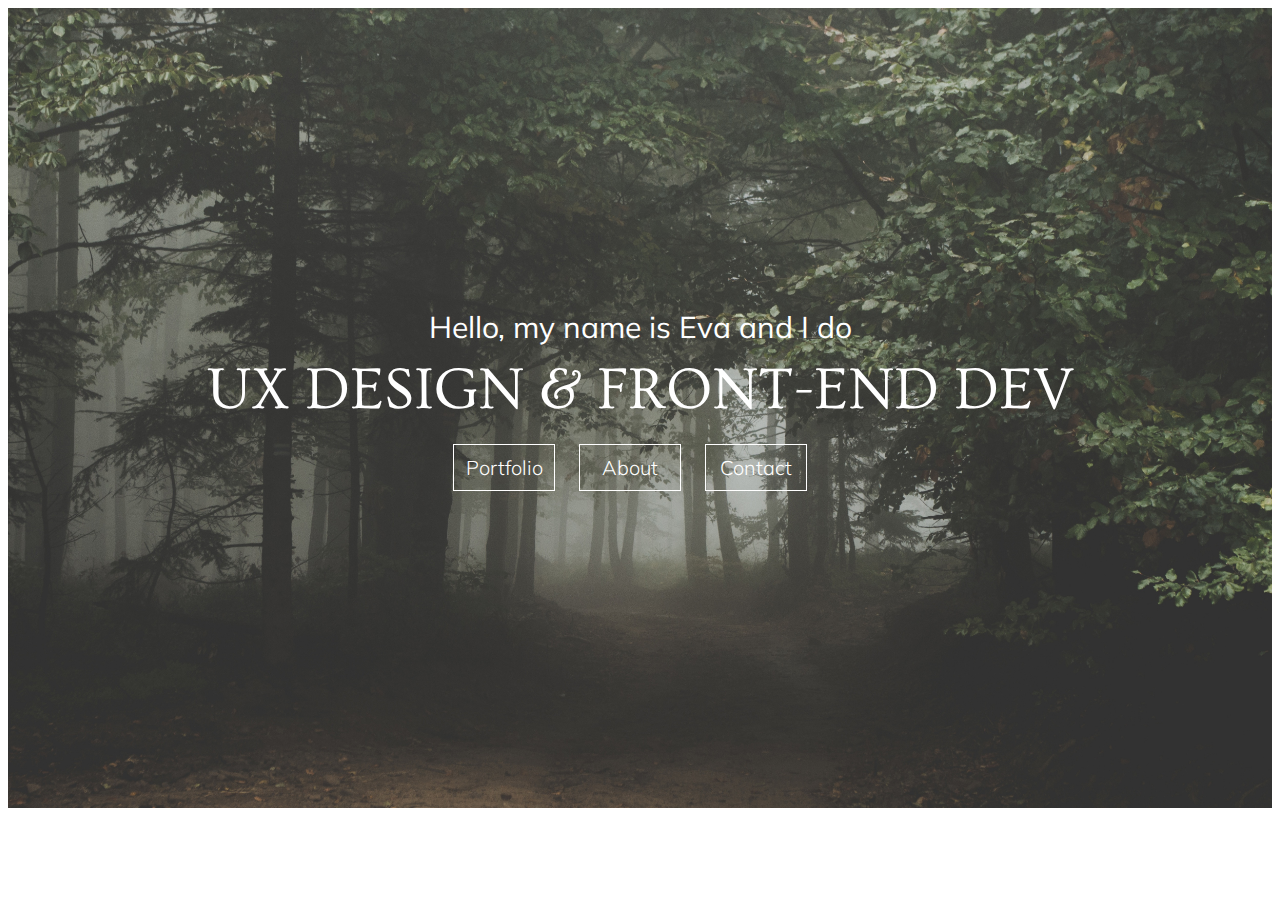
<file: about_me/index.html>
<!DOCTYPE html>
<html lang="en">
	<head>
		<meta http-equiv="Content-Type" content="text/html; charset=UTF-8">
		<meta name="viewport" content="width=device-width, initial-scale=1.0">
		<meta charset="UTF-8">
		<title>Eva PenzeyMoog</title>
		<link rel="stylesheet" href="CSS/style.css">
		<!-- <link rel="stylesheet" media="(max-width: 640px)" href="max-640px.css"> -->
		<link rel="shortcut icon" href="images/black-letter-e.ico">
		<link href='https://fonts.googleapis.com/css?family=Ovo|Muli:400,300' rel='stylesheet' type='text/css'>
	</head>

<body>

<div class="wrapper">		
	<div class="content">
				<h3>Hello, my name is Eva and I do</h3> 
				<h1>UX DESIGN & FRONT-END DEV</h1>
		<div class="buttons">
			<a href="/ux">
				<div>
					<p>Portfolio</p>
				</div>
			</a>
			<a href="/about">
				<div>
					<p>About</p>
				</div>
			</a>
			<a href="/contact">
				<div>
					<p>Contact</p>
				</div>
			</a>			
		</div>
	</div>
</div>


</body>
</html>
</file>
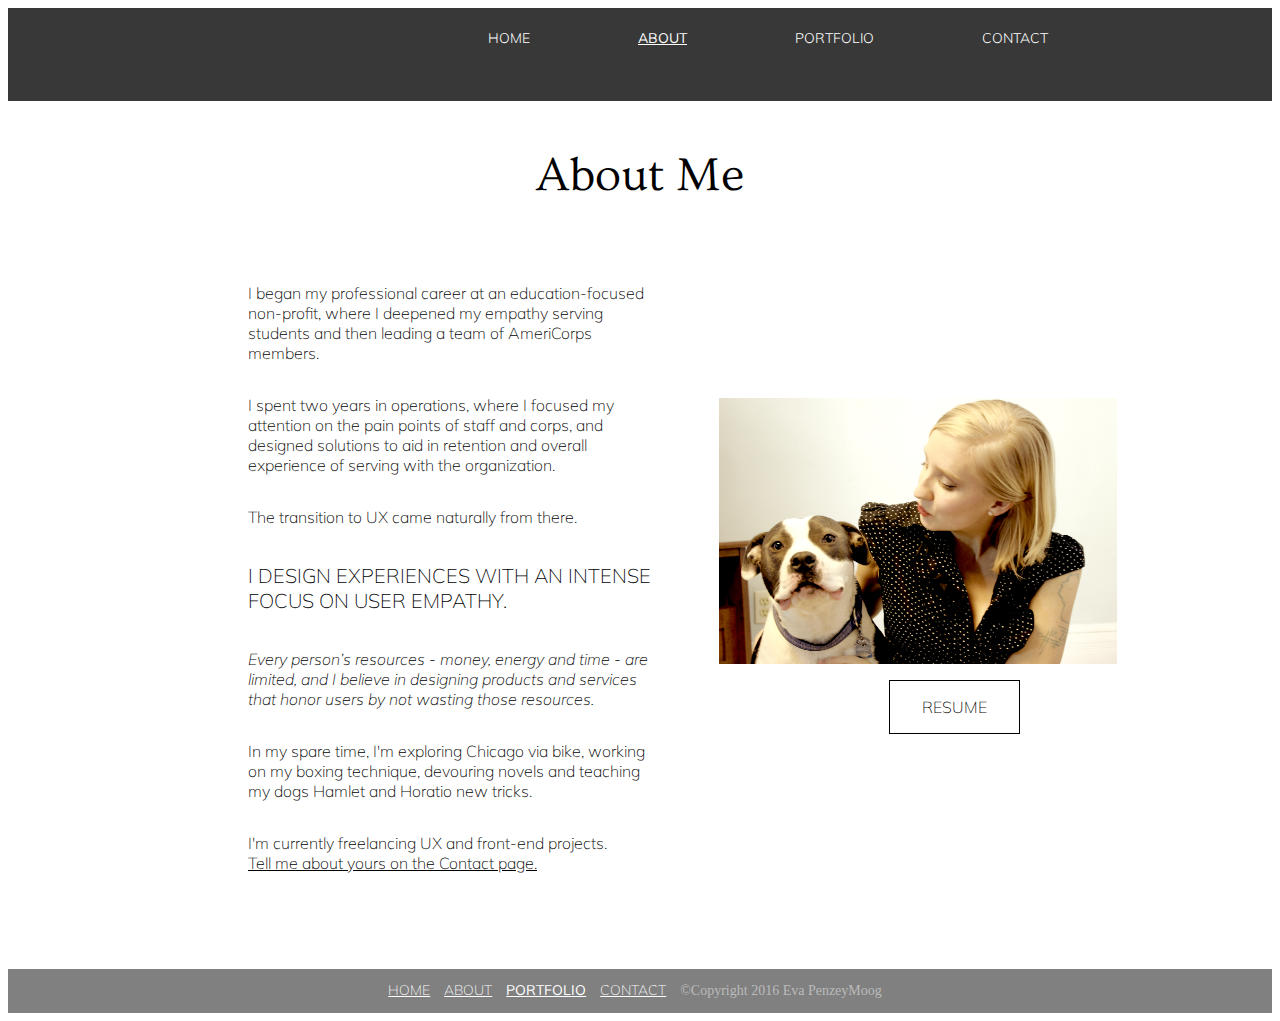
<file: about_me/about/index.html>
<!DOCTYPE html>
<html lang="en">
	<head>
		<meta http-equiv="Content-Type" content="text/html; charset=UTF-8">
		<meta name="viewport" content="width=device-width, initial-scale=1.0">
		<meta charset="UTF-8">
		<title>About</title>
		<link rel="stylesheet" href="../CSS/style.css">
		<link rel="shortcut icon" href="../images/black-letter-e.ico">
		<link href='https://fonts.googleapis.com/css?family=Ovo|Muli:400,300' rel='stylesheet' type='text/css'>
	</head>

<body id="news">

<div class="wrapper">	
<div class="frontend">
	
	<header>
			<ul>  
				<li><a href="../">HOME</a></li>
				<li><a href="/about" id="nav-about">ABOUT</a></li>
				<li><a href="../ux">PORTFOLIO</a></li>
				<!-- <li><a href="/frontend">FRONT-END</a></li> -->
				<li><a href="/contact">CONTACT</a></li>
			</ul>
	</header>

		<div class="page_title">
			<p>About Me</p>
		</div>

</div>


<div class="about">
<div class="words">
	<p>I began my professional career at an education-focused non-profit, where I deepened my empathy serving  students and then leading a team of AmeriCorps members.</p> 
	<p>I spent two years in operations, where I focused my attention on the pain points of staff and corps, and designed solutions to aid in retention and overall experience of serving with the organization.</p>
	<p>The transition to UX came naturally from there.</p>
	<div class="quote"><p>I DESIGN EXPERIENCES WITH AN INTENSE FOCUS ON USER EMPATHY.</p></div>
	<p><i>Every person’s resources - money, energy and time - are limited, and I believe in designing products and services that honor users by not wasting those resources.</i></p>
	<p>In my spare time, I'm exploring Chicago via bike, working on my boxing technique, devouring novels and teaching my dogs Hamlet and Horatio new tricks.</p>
	<p>I'm currently freelancing UX and front-end projects. <a href="/contact">Tell me about yours on the Contact page.</a></p>
</div>

<div class="selfie">
	<img src="../images/meandhamlet.png">
</div>

	<div class="resume">
		<p><a href="/resume"target="blank_">RESUME</a></p>
	</div>

</div>

<footer>
	<li><a href="../">HOME</a></li>
	<li><a href="/about">ABOUT</a></li>
	<li><a href="../ux" id="nav-ux"> PORTFOLIO</a></li>
	<li><a href="/contact">CONTACT</a></li>
	<li><p>&copy;Copyright 2016 Eva PenzeyMoog</p></li>
</footer>
</div>
</body>
</html>
</file>
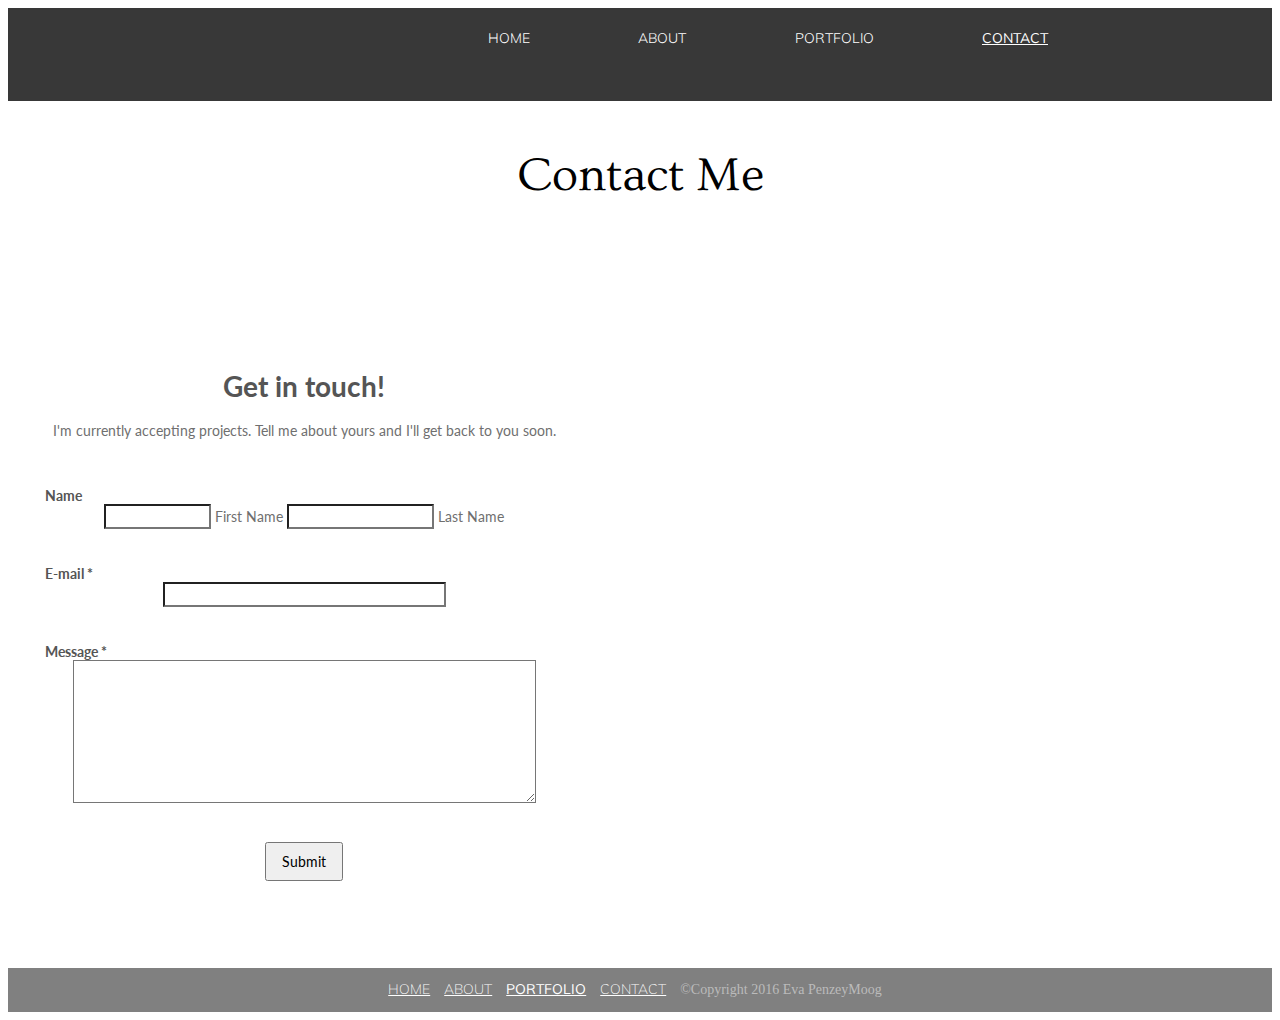
<file: about_me/contact/index.html>
<!DOCTYPE html>
<html lang="en">
  <head>
    <meta charset="UTF-8">
    <title>Contact Me</title>
    <meta name="viewport" content="width=device-width, initial-scale=1.0">
    
    <link rel="stylesheet" href="../CSS/style.css">
    <link rel="shortcut icon" href="../images/black-letter-e.ico">
    <link href='https://fonts.googleapis.com/css?family=Ovo|Muli:400,300' rel='stylesheet' type='text/css'>
  </head>

<body id="news">

<div class="wrapper"> 
<div class="frontend">
  
  <header>
      <ul>  
        <li><a href="../">HOME</a></li>
        <li><a href="/about">ABOUT</a></li>
        <li><a href="../ux">PORTFOLIO</a></li>
        <!-- <li><a href="/frontend">FRONT-END</a></li> -->
        <li><a href="/contact" id="nav-contact">CONTACT</a></li>
      </ul>
  </header>


    <div class="page_title">
      <p>Contact Me</p>
    </div>

</div>
</div>
<div class="center">

<script src="https://cdn.jotfor.ms/static/prototype.forms.js" type="text/javascript"></script>
<script src="https://cdn.jotfor.ms/static/jotform.forms.js?3.3.11932" type="text/javascript"></script>
<script type="text/javascript">
   JotForm.init(function(){
      setTimeout(function() {
          $('input_16').hint('');
       }, 20);
	JotForm.clearFieldOnHide="disable";
	JotForm.onSubmissionError="jumpToSubmit";
   });
</script>
<link href="https://cdn.jotfor.ms/static/formCss.css?3.3.11932" rel="stylesheet" type="text/css" />
<link type="text/css" rel="stylesheet" href="https://cdn.jotfor.ms/css/styles/nova.css?3.3.11932" />
<link type="text/css" media="print" rel="stylesheet" href="https://cdn.jotfor.ms/css/printForm.css?3.3.11932" />
<style type="text/css">
    .form-label-left{
        width:150px !important;
    }
    .form-line{
        padding-top:12px;
        padding-bottom:12px;
    }
    .form-label-right{
        width:150px !important;
    }
    .form-all{
        width:590px;
        color:#555 !important;
        font-family:'Lato';
        font-size:14px;
    }
    .form-radio-item label, .form-checkbox-item label, .form-grading-label, .form-header{
        color: Black;
    }

</style>

<style type="text/css" id="form-designer-style">
    /* Injected CSS Code */
@import "https://fonts.googleapis.com/css?family=Lato:light,lightitalic,normal,italic,bold,bolditalic";
.form-all {
  font-family: "Lato", sans-serif;
}
.form-all {
  width: 590px;
  width: 100%;
  max-width: 590px;
}
.form-label-left,
.form-label-right {
  width: 150px;
}
.form-label {
  white-space: normal;
}
.form-label.form-label-auto {
  display: block;
  float: none;
  text-align: left;
}
.form-label-left {
  display: inline-block;
  white-space: normal;
  float: left;
  text-align: left;
}
.form-label-right {
  display: inline-block;
  white-space: normal;
  float: left;
  text-align: right;
}
.form-label-top {
  white-space: normal;
  display: block;
  float: none;
  text-align: left;
}
.form-all {
  font-size: 14px;
}
.form-label {
  font-weight: bold;
}
.form-checkbox-item label,
.form-radio-item label {
  font-weight: normal;
}
.supernova {
  background-color: #ffffff;
  background-color: #f5f5f5;
}
.supernova body {
  background-color: transparent;
}
/*
@width30: (unit(@formWidth, px) + 60px);
@width60: (unit(@formWidth, px)+ 120px);
@width90: (unit(@formWidth, px)+ 180px);
*/
/* | */
@media screen and (min-width: 480px) {
  .supernova .form-all {
    border: 1px solid #dcdcdc;
    -webkit-box-shadow: 0 3px 9px rgba(0, 0, 0, 0.1);
    -moz-box-shadow: 0 3px 9px rgba(0, 0, 0, 0.1);
    box-shadow: 0 3px 9px rgba(0, 0, 0, 0.1);
  }
}
/* | */
/* | */
@media screen and (max-width: 480px) {
  .jotform-form {
    padding: 10px 0;
  }
}
/* | */
/* | */
@media screen and (min-width: 480px) and (max-width: 768px) {
  .jotform-form {
    padding: 30px 0;
  }
}
/* | */
/* | */
@media screen and (min-width: 480px) and (max-width: 589px) {
  .jotform-form {
    padding: 30px 0;
  }
}
/* | */
/* | */
@media screen and (min-width: 768px) {
  .jotform-form {
    padding: 60px 0;
  }
}
/* | */
/* | */
@media screen and (max-width: 589px) {
  .jotform-form {
    padding: 0;
  }
}
/* | */
.supernova .form-all,
.form-all {
  background-color: #ffffff;
  border: 1px solid transparent;
}
.form-header-group {
  border-color: #e6e6e6;
}
.form-matrix-table tr {
  border-color: #e6e6e6;
}
.form-matrix-table tr:nth-child(2n) {
  background-color: #f2f2f2;
}
.form-all {
  color: #555555;
}
.form-header-group .form-header {
  color: #555555;
}
.form-header-group .form-subHeader {
  color: #6f6f6f;
}
.form-sub-label {
  color: #6f6f6f;
}
.form-label-top,
.form-label-left,
.form-label-right,
.form-html {
  color: #555555;
}
.form-checkbox-item label,
.form-radio-item label {
  color: #6f6f6f;
}
.form-line.form-line-active {
  -webkit-transition-property: all;
  -moz-transition-property: all;
  -ms-transition-property: all;
  -o-transition-property: all;
  transition-property: all;
  -webkit-transition-duration: 0.3s;
  -moz-transition-duration: 0.3s;
  -ms-transition-duration: 0.3s;
  -o-transition-duration: 0.3s;
  transition-duration: 0.3s;
  -webkit-transition-timing-function: ease;
  -moz-transition-timing-function: ease;
  -ms-transition-timing-function: ease;
  -o-transition-timing-function: ease;
  transition-timing-function: ease;
  background-color: #ffffe0;
}
/* ömer */
.form-radio-item,
.form-checkbox-item {
  padding-bottom: 0px !important;
}
.form-radio-item:last-child,
.form-checkbox-item:last-child {
  padding-bottom: 0;
}
/* ömer */
.form-single-column .form-checkbox-item,
.form-single-column .form-radio-item {
  width: 100%;
}
.supernova {
  height: 100%;
  background-repeat: no-repeat;
  background-attachment: scroll;
  background-position: center top;
  background-repeat: repeat;
}
.supernova {
  background-image: none;
}
#stage {
  background-image: none;
}
/* | */
.form-all {
  background-repeat: no-repeat;
  background-attachment: scroll;
  background-position: center top;
  background-repeat: repeat;
}
.form-header-group {
  background-repeat: no-repeat;
  background-attachment: scroll;
  background-position: center top;
}
.form-line {
  margin-top: 12px;
  margin-bottom: 12px;
}
.form-line {
  padding: 12px 36px;
}
.form-all {
  -webkit-border-radius: 6px;
  -moz-border-radius: 6px;
  border-radius: 6px;
}
.form-section:first-child {
  -webkit-border-radius: 6px 6px 0 0;
  -moz-border-radius: 6px 6px 0 0;
  border-radius: 6px 6px 0 0;
}
.form-section:last-child {
  -webkit-border-radius: 0 0 6px 6px;
  -moz-border-radius: 0 0 6px 6px;
  border-radius: 0 0 6px 6px;
}
.form-all .qq-upload-button,
.form-all .form-submit-button,
.form-all .form-submit-reset,
.form-all .form-submit-print {
  font-size: 1em;
  padding: 9px 15px;
  font-family: "Lato", sans-serif;
  font-size: 14px;
  font-weight: normal;
}
.form-all .form-pagebreak-back,
.form-all .form-pagebreak-next {
  font-size: 1em;
  padding: 9px 15px;
  font-family: "Lato", sans-serif;
  font-size: 14px;
  font-weight: normal;
}
/*
& when ( @buttonFontType = google ) {
	@import (css) "@{buttonFontLink}";
}
*/
h2.form-header {
  line-height: 1.618em;
  font-size: 1.714em;
}
h2 ~ .form-subHeader {
  line-height: 1.5em;
  font-size: 1.071em;
}
.form-header-group {
  text-align: left;
}
/*.form-dropdown,
.form-radio-item,
.form-checkbox-item,
.form-radio-other-input,
.form-checkbox-other-input,*/
.form-captcha input,
.form-spinner input,
.form-error-message {
  padding: 4px 3px 2px 3px;
}
.form-header-group {
  font-family: "Lato", sans-serif;
}
.form-section {
  padding: 0px 0px 0px 0px;
}
.form-header-group {
  margin: 12px 36px 12px 36px;
}
.form-header-group {
  padding: 24px 0px 24px 0px;
}
.form-textbox,
.form-textarea {
  padding: 4px 3px 2px 3px;
}
.form-textbox,
.form-textarea,
.form-radio-other-input,
.form-checkbox-other-input,
.form-captcha input,
.form-spinner input {
  background-color: #ffffff;
}
[data-type="control_dropdown"] .form-input,
[data-type="control_dropdown"] .form-input-wide {
  width: 150px;
}
.form-label {
  font-family: "Lato", sans-serif;
}
li[data-type="control_image"] div {
  text-align: left;
}
li[data-type="control_image"] img {
  border: none;
  border-width: 0px !important;
  border-style: solid !important;
  border-color: false !important;
}
.form-line-column {
  width: auto;
}
.form-line-error {
  overflow: hidden;
  -webkit-transition-property: none;
  -moz-transition-property: none;
  -ms-transition-property: none;
  -o-transition-property: none;
  transition-property: none;
  -webkit-transition-duration: 0.3s;
  -moz-transition-duration: 0.3s;
  -ms-transition-duration: 0.3s;
  -o-transition-duration: 0.3s;
  transition-duration: 0.3s;
  -webkit-transition-timing-function: ease;
  -moz-transition-timing-function: ease;
  -ms-transition-timing-function: ease;
  -o-transition-timing-function: ease;
  transition-timing-function: ease;
  background-color: #fff4f4;
}
.form-line-error .form-error-message {
  background-color: #ff3200;
  clear: both;
  float: none;
}
.form-line-error .form-error-message .form-error-arrow {
  border-bottom-color: #ff3200;
}
.form-line-error input:not(#coupon-input),
.form-line-error textarea,
.form-line-error .form-validation-error {
  border: 1px solid #ff3200;
  -webkit-box-shadow: 0 0 3px #ff3200;
  -moz-box-shadow: 0 0 3px #ff3200;
  box-shadow: 0 0 3px #ff3200;
}
.ie-8 .form-all {
  margin-top: auto;
  margin-top: initial;
}
.ie-8 .form-all:before {
  display: none;
}
/* | */
@media screen and (max-width: 480px), screen and (max-device-width: 768px) and (orientation: portrait), screen and (max-device-width: 415px) and (orientation: landscape) {
  .jotform-form {
    padding: 0;
  }
  .form-all {
    border: 0;
    width: 100% !important;
    max-width: initial;
  }
  .form-sub-label-container {
    width: 100%;
    margin: 0;
  }
  .form-input {
    width: 100%;
  }
  .form-label {
    width: 100%!important;
  }
  .form-line {
    padding: 2% 5%;
    -moz-box-sizing: border-box;
    -webkit-box-sizing: border-box;
    box-sizing: border-box;
  }
  input[type=text],
  input[type=email],
  input[type=tel],
  textarea {
    width: 100%;
    -moz-box-sizing: border-box;
    -webkit-box-sizing: border-box;
    box-sizing: border-box;
    max-width: initial !important;
  }
  .form-input,
  .form-input-wide,
  .form-textarea,
  .form-textbox,
  .form-dropdown {
    max-width: initial !important;
  }
  div.form-header-group {
    padding: 24px 0px !important;
    margin: 0 12px 2% !important;
    margin-left: 5% !important;
    margin-right: 5% !important;
    -moz-box-sizing: border-box;
    -webkit-box-sizing: border-box;
    box-sizing: border-box;
  }
  [data-type="control_button"] {
    margin-bottom: 0 !important;
  }
  .form-buttons-wrapper {
    margin: 0!important;
  }
  .form-buttons-wrapper button {
    width: 100%;
  }
  table {
    width: 100%!important;
    max-width: initial !important;
  }
  table td + td {
    padding-left: 3%;
  }
  .form-checkbox-item input,
  .form-radio-item input {
    width: auto;
  }
  .form-collapse-table {
    margin: 0 5%;
  }
}
/* | */

/*__INSPECT_SEPERATOR__*/

    /* Injected CSS Code */
</style>

<form class="jotform-form" action="https://submit.jotform.us/submit/60706376473157/" method="post" name="form_60706376473157" id="60706376473157" accept-charset="utf-8">
  <input type="hidden" name="formID" value="60706376473157" />
  <div class="form-all">
    <ul class="form-section page-section">
      <li id="cid_18" class="form-input-wide" data-type="control_head">
        <div class="form-header-group">
          <div class="header-text httal htvam">
            <h1 id="header_18" class="form-header">
              Get in touch!
            </h1>
            <div id="subHeader_18" class="form-subHeader">
              I'm currently accepting projects. Tell me about yours and I'll get back to you soon.
            </div>
          </div>
        </div>
      </li>
      <li class="form-line" data-type="control_fullname" id="id_15">
        <label class="form-label form-label-top form-label-auto" id="label_15" for="input_15"> Name </label>
        <div id="cid_15" class="form-input-wide jf-required">
          <span class="form-sub-label-container" style="vertical-align: top">
            <input class="form-textbox" type="text" size="10" name="q15_name[first]" id="first_15" />
            <label class="form-sub-label" for="first_15" id="sublabel_first" style="min-height: 13px;"> First Name </label>
          </span>
          <span class="form-sub-label-container" style="vertical-align: top">
            <input class="form-textbox" type="text" size="15" name="q15_name[last]" id="last_15" />
            <label class="form-sub-label" for="last_15" id="sublabel_last" style="min-height: 13px;"> Last Name </label>
          </span>
        </div>
      </li>
      <li class="form-line jf-required" data-type="control_email" id="id_16">
        <label class="form-label form-label-top form-label-auto" id="label_16" for="input_16">
          E-mail
          <span class="form-required">
            *
          </span>
        </label>
        <div id="cid_16" class="form-input-wide jf-required">
          <input type="email" class=" form-textbox validate[required, Email]" id="input_16" name="q16_email" size="32" value="" />
        </div>
      </li>
      <li class="form-line jf-required" data-type="control_textarea" id="id_17">
        <label class="form-label form-label-top form-label-auto" id="label_17" for="input_17">
          Message
          <span class="form-required">
            *
          </span>
        </label>
        <div id="cid_17" class="form-input-wide jf-required">
          <textarea id="input_17" class="form-textarea validate[required]" name="q17_message" cols="55" rows="9"></textarea>
        </div>
      </li>
      <li class="form-line" data-type="control_button" id="id_14">
        <div id="cid_14" class="form-input-wide">
          <div style="text-align:center" class="form-buttons-wrapper">
            <button id="input_14" type="submit" class="form-submit-button">
              Submit
            </button>
          </div>
        </div>
      </li>
      <li style="display:none">
        Should be Empty:
        <input type="text" name="website" value="" />
      </li>
    </ul>
  </div>
  <input type="hidden" id="simple_spc" name="simple_spc" value="60706376473157" />
  <script type="text/javascript">
  document.getElementById("si" + "mple" + "_spc").value = "60706376473157-60706376473157";
  </script>
</form>
<script type="text/javascript">JotForm.ownerView=true;</script>

</div>

</body>
<footer>
  <li><a href="../">HOME</a></li>
  <li><a href="/about">ABOUT</a></li>
  <li><a href="../ux" id="nav-ux"> PORTFOLIO</a></li>
  <li><a href="/contact">CONTACT</a></li>
  <li><p>&copy;Copyright 2016 Eva PenzeyMoog</p></li>
</footer>
</html>
</file>
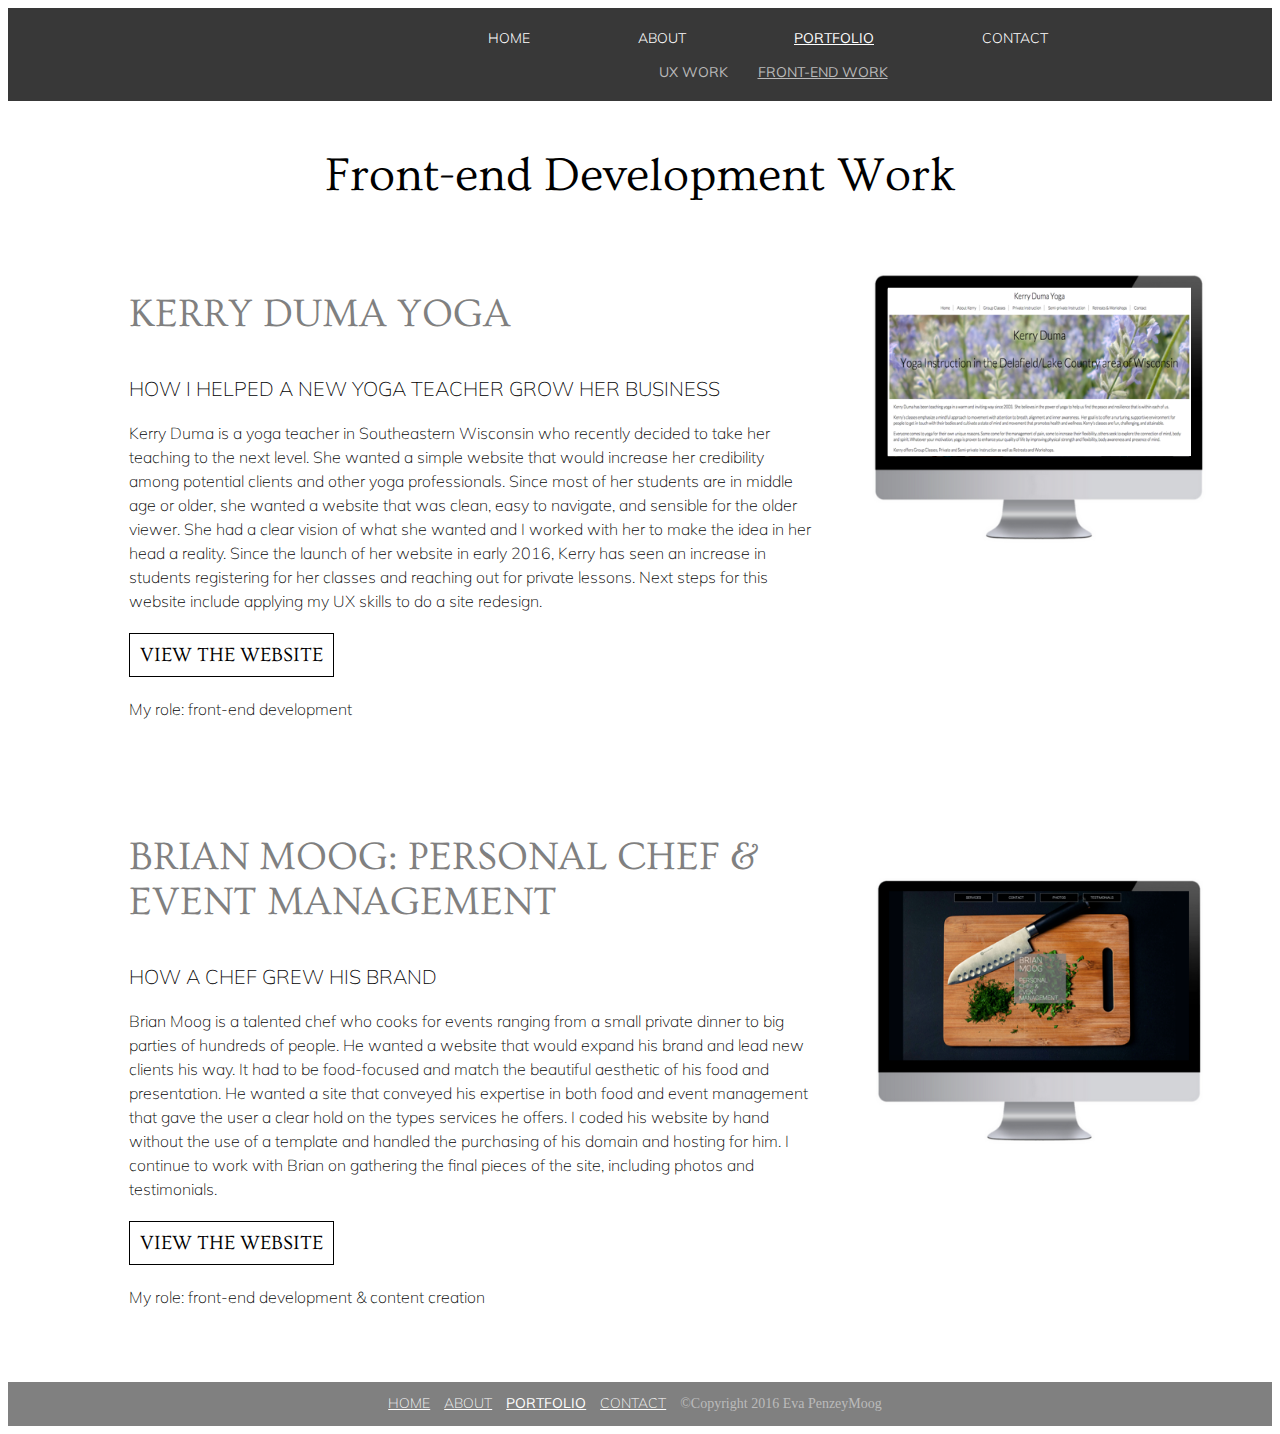
<file: about_me/frontend/index.html>
<!DOCTYPE html>
<html lang="en">
	<head>
		<meta http-equiv="Content-Type" content="text/html; charset=UTF-8">
		<meta name="viewport" content="width=device-width, initial-scale=1.0">
		<meta charset="UTF-8">
		<title>Front-end</title>
		<link rel="stylesheet" href="../CSS/style.css">
		<link rel="shortcut icon" href="../images/black-letter-e.ico">
		<link href='https://fonts.googleapis.com/css?family=Ovo|Muli:400,300' rel='stylesheet' type='text/css'>
	</head>

<body id="news">

<div class="wrapper">	
<div class="frontend">
	
	<header>
			<ul id="nav">  
				<li><a href="../">HOME</a></li>
				<li><a href="/about">ABOUT</a></li>
				<li><a href="../frontend" id="nav-frontend">PORTFOLIO</a></li>
				<!-- <li><a href="/frontend">FRONT-END</a></li> -->
				<li><a href="/contact">CONTACT</a></li>
			</ul>
	<div class="secondary_nav">
		<ul>
			<li><a href="../frontend" id="nav-frontend">FRONT-END WORK</a></li>
			<li><a href="../ux">UX WORK</a></li>
		</ul>
	</div>
	</header>

		<div class="page_title">
			<p>Front-end Development Work</p>
		</div>

	<div class="boxes">
		
		<div class="box">
			<div class="title">
				<p>KERRY DUMA YOGA</p>
			</div>
			<div class="subtitle">
				<p>HOW I HELPED A NEW YOGA TEACHER GROW HER BUSINESS</p>
			</div>
			<div class="information">
				<p>Kerry Duma is a yoga teacher in Southeastern Wisconsin who recently decided to take her teaching to the next level. She wanted a simple website that would increase her credibility among potential clients and other yoga professionals. Since most of her students are in middle age or older, she wanted a website that was clean, easy to navigate, and sensible for the older viewer. She had a clear vision of what she wanted and I worked with her to make the idea in her head a reality. Since the launch of her website in early 2016, Kerry has seen an increase in students registering for her classes and reaching out for private lessons. Next steps for this website include applying my UX skills to do a site redesign.</p>
			</div>
			<div class="case_study">
				<p><a href="http://www.kerrydumayoga.com" target="_blank" >VIEW THE WEBSITE</a></p>
			</div>
			<div class="role">
				<p>My role: front-end development</p>
			</div>

		</div>
			
	<div class="photo">
		<img src="../images/Kerry_Website.png" alt="photo">
	</div>

<div class="box">
			<div class="title">
				<p>BRIAN MOOG: PERSONAL CHEF & EVENT MANAGEMENT</p>
			</div>
			<div class="subtitle">
				<p>HOW A CHEF GREW HIS BRAND</p>
			</div>
			<div class="information">
				<p>Brian Moog is a talented chef who cooks for events ranging from a small private dinner to big parties of hundreds of people. He wanted a website that would expand his brand and lead new clients his way. It had to be food-focused and match the beautiful aesthetic of his food and presentation. He wanted a site that conveyed his expertise in both food and event management that gave the user a clear hold on the types services he offers. I coded his website by hand without the use of a template and handled the purchasing of his domain and hosting for him. I continue to work with Brian on gathering the final pieces of the site, including photos and testimonials.</p>
			</div>
			<div class="case_study">
				<p><a href="http://www.brianmoog.com" target="_blank" >VIEW THE WEBSITE</a></p>
			</div>
			<div class="role">
				<p>My role: front-end development & content creation</p>
			</div>

		</div>
			
	<div class="photo">
	<div class="brian">
		<img src="../images/Brian_Website.png" alt="photo">
	</div>
	</div>

	</div>

</div>
</div>

<footer>
	<li><a href="../">HOME</a></li>
	<li><a href="/about">ABOUT</a></li>
	<li><a href="../ux" id="nav-ux"> PORTFOLIO</a></li>
	<li><a href="/contact">CONTACT</a></li>
	<li><p>&copy;Copyright 2016 Eva PenzeyMoog</p></li>
</footer>
</body>
</html>
</file>
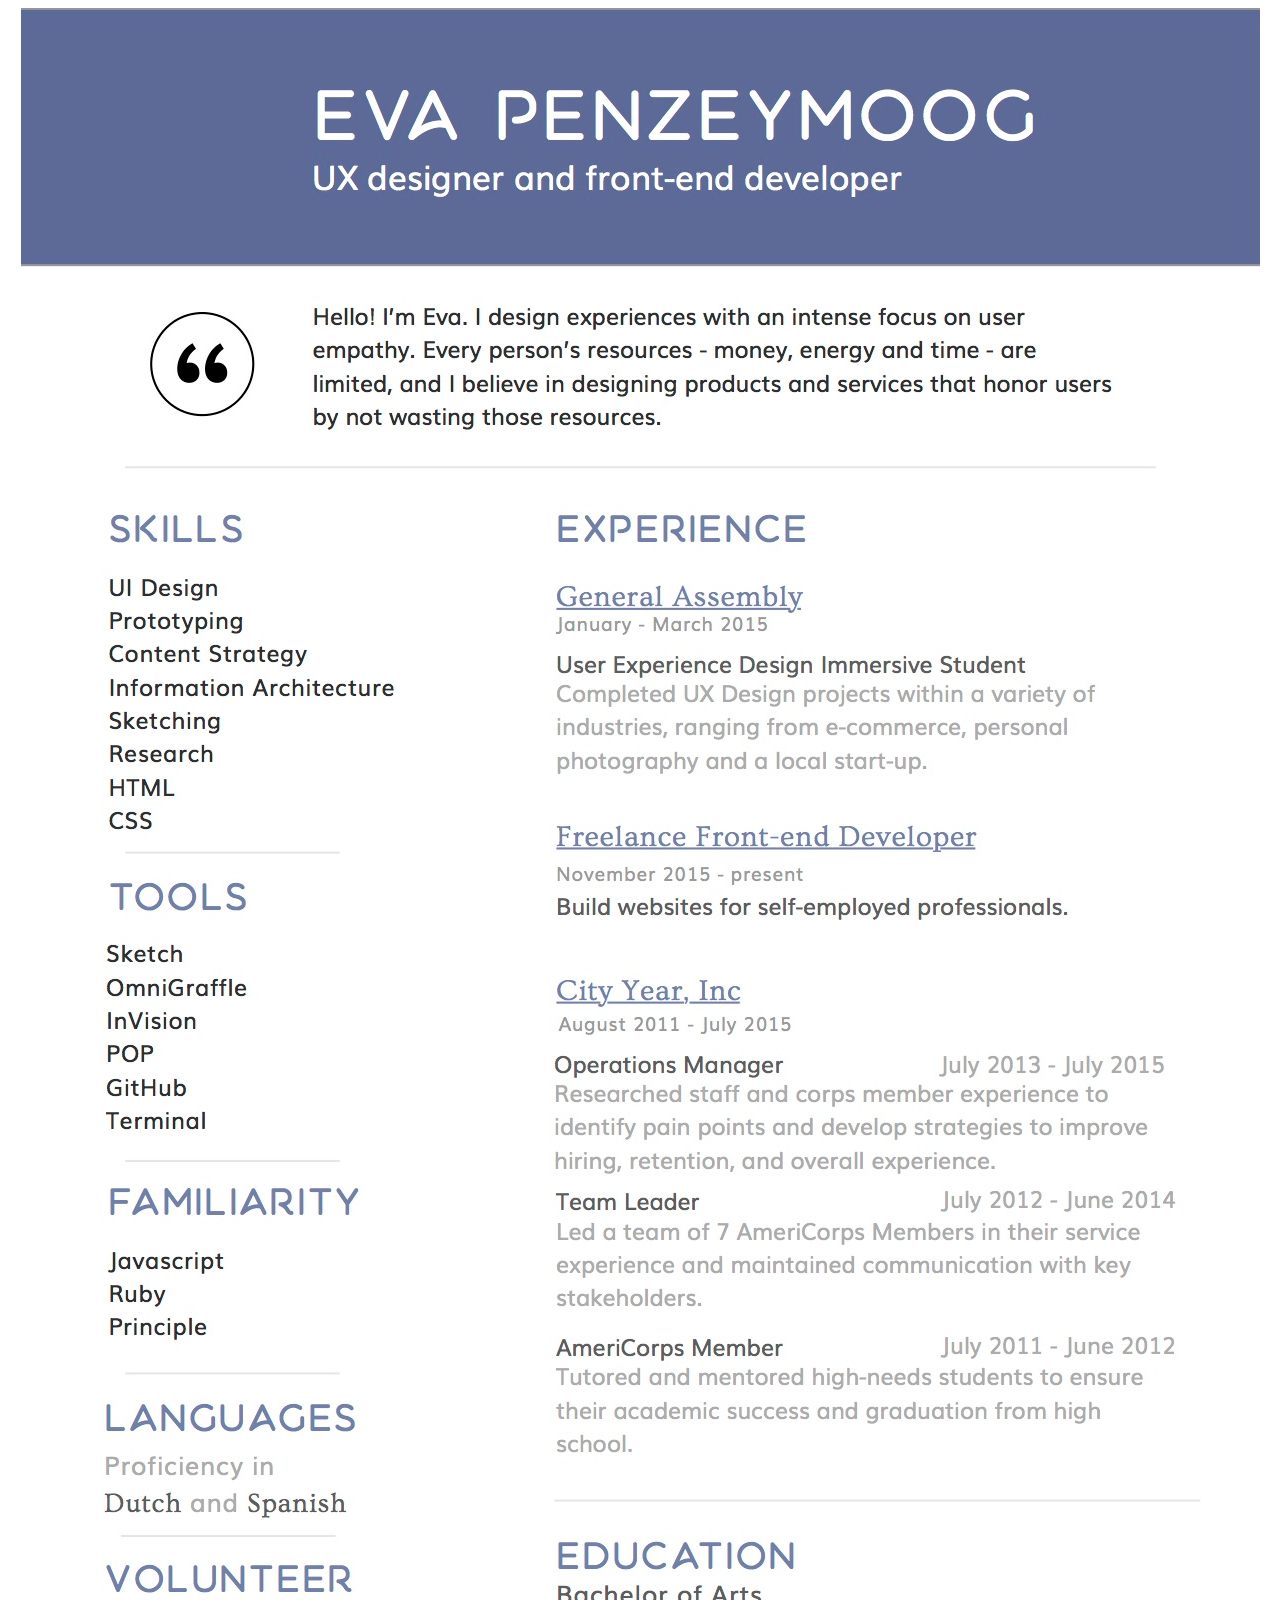
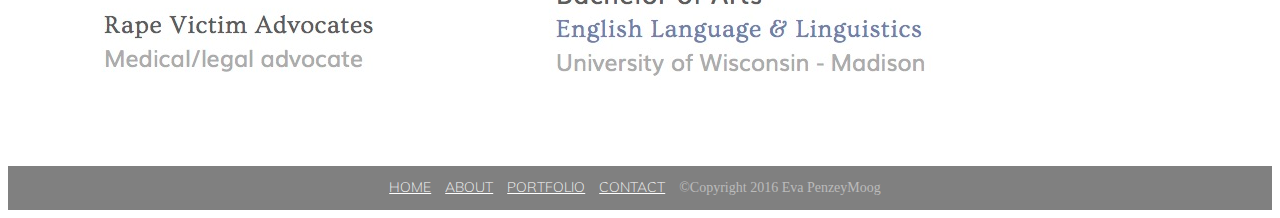
<file: about_me/resume/index.html>
<!DOCTYPE html>
<html lang="en">
	<head>
		<meta http-equiv="Content-Type" content="text/html; charset=UTF-8">
		<meta name="viewport" content="width=device-width, initial-scale=1.0">
		<meta charset="UTF-8">
		<title>Resume</title>
		<link rel="stylesheet" href="../CSS/style.css">
		<link rel="shortcut icon" href="../images/black-letter-e.ico">
		<link href='https://fonts.googleapis.com/css?family=Ovo|Muli:400,300' rel='stylesheet' type='text/css'>
	</head>

<img src="../images/Eva PenzeyMoog Resume for site.jpg"> 

<footer>
	<li><a href="../">HOME</a></li>
	<li><a href="/about">ABOUT</a></li>
	<li><a href="../ux" id="nav-ux"> PORTFOLIO</a></li>
	<li><a href="/contact">CONTACT</a></li>
	<li><p>&copy;Copyright 2016 Eva PenzeyMoog</p></li>
</footer>

</html>
</file>
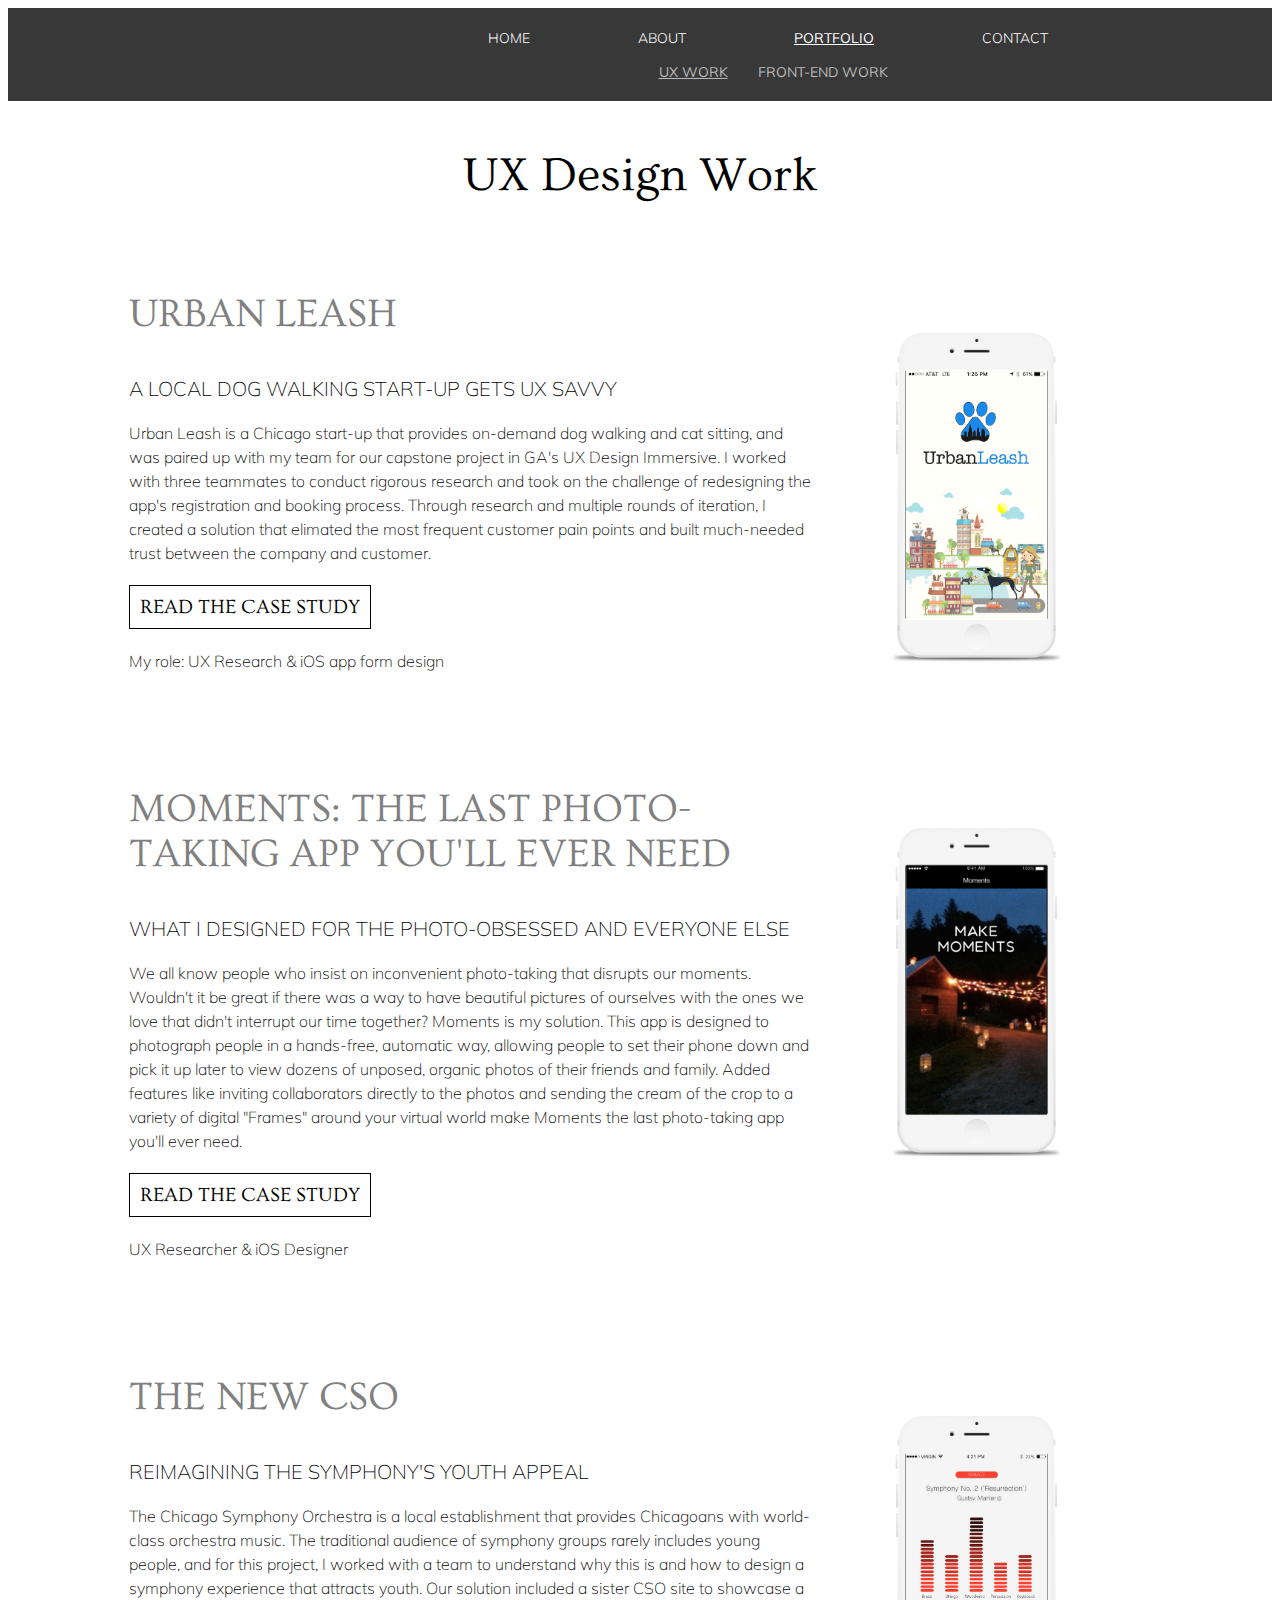
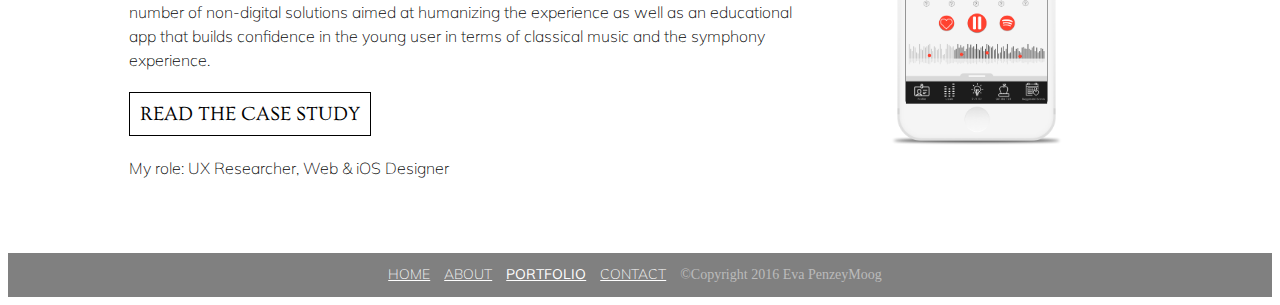
<file: about_me/ux/index.html>
<!DOCTYPE html>
<html lang="en">
	<head>
		<meta http-equiv="Content-Type" content="text/html; charset=UTF-8">
		<meta name="viewport" content="width=device-width, initial-scale=1.0">
		<meta charset="UTF-8">
		<title>UX</title>
		<link rel="stylesheet" href="../CSS/style.css">
		<link rel="shortcut icon" href="../images/black-letter-e.ico">
		<link href='https://fonts.googleapis.com/css?family=Ovo|Muli:400,300' rel='stylesheet' type='text/css'>
	</head>

<body id = "news">

<div class="wrapper">	
<div class="frontend">
	
<header>
			<ul id="nav">  
				<li><a href="../">HOME</a></li>
				<li><a href="/about">ABOUT</a></li>

				<li><a href="../ux" id="nav-ux"> PORTFOLIO</a></li>
<!-- 				<li><a href="/frontend">FRONT-END</a></li> -->
				<li><a href="/contact">CONTACT</a></li>
			</ul>


	<div class="secondary_nav">
		<ul>
			<li><a href="../frontend">FRONT-END WORK</a></li>
			<li><a href="../ux" id="nav-ux">UX WORK</a></li>
		</ul>
	</div>

</header>
		<div class="page_title">
			<p>UX Design Work</p>
		</div>
	<div class="boxes">

		<div class="box">

			<div class="title">
				<p>URBAN LEASH</p>
			</div>
			<div class="subtitle">
				<p>A LOCAL DOG WALKING START-UP GETS UX SAVVY</p>
			</div>
			<div class="information">
				<p>Urban Leash is a Chicago start-up that provides on-demand dog walking and cat sitting, and was paired up with my team for our capstone project in GA's UX Design Immersive. I worked with three teammates to conduct rigorous research and took on the challenge of redesigning the app's registration and booking process. Through research and multiple rounds of iteration, I created a solution that elimated the most frequent customer pain points and built much-needed trust between the company and customer.</p>
			</div>
			<div class="case_study">
				<p><a href="https://medium.com/@evapenzeymoog/designing-with-pets-in-mind-the-ux-of-dog-walking-6ebd984c843c#.41x26sxit" target="blank_">READ THE CASE STUDY</a></p>
			</div>
			<div class="role">
				<p>My role: UX Research & iOS app form design </p>
			</div>

		</div>
			
	<div class="photo">
	<div class="app">
		<img src="../images/urbanleash.png" alt="photo">
	</div>
	</div>

<div class="box">
			<div class="title">
				<p>MOMENTS: THE LAST PHOTO-TAKING APP YOU'LL EVER NEED</p>
			</div>
			<div class="subtitle">
				<p>WHAT I DESIGNED FOR THE PHOTO-OBSESSED AND EVERYONE ELSE</p>
			</div>
			<div class="information">
				<p>We all know people who insist on inconvenient photo-taking that disrupts our moments. Wouldn't it be great if there was a way to have beautiful pictures of ourselves with the ones we love that didn't interrupt our time together? Moments is my solution. This app is designed to photograph people in a hands-free, automatic way, allowing people to set their phone down and pick it up later to view dozens of unposed, organic photos of their friends and family. Added features like inviting collaborators directly to the photos and sending the cream of the crop to a variety of digital "Frames" around your virtual world make Moments the last photo-taking app you'll ever need.</p>
			</div>
			<div class="case_study">
				<p><a href="https://medium.com/@evapenzeymoog/capturing-moments-the-ux-of-taking-photos-6792ad623f2d#.pm75y7tcf" target="_blank" >READ THE CASE STUDY</a></p>
			</div>
			<div class="role">
				<p>UX Researcher & iOS Designer</p>
			</div>
</div>
	<div class="photo">
	<div class="app">
		<img src="../images/moments.png" alt="photo">
	</div>
	</div>



<div class="box">
			<div class="title">
				<p>THE NEW CSO</p>
			</div>
			<div class="subtitle">
				<p>REIMAGINING THE SYMPHONY'S YOUTH APPEAL</p>
			</div>
			<div class="information">
				<p>The Chicago Symphony Orchestra is a local establishment that provides Chicagoans with world-class orchestra music. The traditional audience of symphony groups rarely includes young people, and for this project, I worked with a team to understand why this is and how to design a symphony experience that attracts youth. Our solution included a sister CSO site to showcase a number of non-digital solutions aimed at humanizing the experience as well as an educational app that builds confidence in the young user in terms of classical music and the symphony experience.</p>
			</div>
			<div class="case_study">
				<p><a href="https://medium.com/@evapenzeymoog/redesigning-the-symphony-experience-a93ccc7da566#.9pgxm3er9" target="_blank" >READ THE CASE STUDY</a></p>
			</div>
			<div class="role">
				<p>My role: UX Researcher, Web & iOS Designer</p>
			</div>

		</div>		
			
	<div class="photo">
	<div class="app">
		<img src="../images/CSO app.png" alt="photo">
	</div>
	</div>

	</div>

</div>
</div>

<footer>
	<li><a href="../">HOME</a></li>
	<li><a href="/about">ABOUT</a></li>
	<li><a href="../ux" id="nav-ux"> PORTFOLIO</a></li>
	<li><a href="/contact">CONTACT</a></li>
	<li><p>&copy;Copyright 2016 Eva PenzeyMoog</p></li>
</footer>

</body>
</html>
</file>
<file: about_me/CSS/style.css>
* {
	text-align: center;
}

body {
	
}


/******************************START HOME PAGE STYLE**********************************/
.center{
	text-align: center;
}

.wrapper .content{
	overflow: auto;
	height: 50em;
	background: url("../images/forest.jpeg") no-repeat center center fixed;
    -webkit-background-size: cover;
    -moz-background-size: cover;
    -o-background-size: cover;
	background-size: cover;
	width: 100%;
	background-position: center;
}

.wrapper .content{
	/*margin-top: 10em;*/
}

.wrapper .content h3{
	margin-top: 10em;
	font-family: 'Muli', sans-serif;
	font-weight: 400;
	color: white;
	font-size: 30px;
	margin-left: 0.5em;
	margin-right: 0.5em;
	margin-bottom: 10px;
}

.wrapper .content h1{
	margin-top: 11em;
	font-family: 'Ovo', serif;
	font-weight: 400;
	color: white;
	font-size: 60px;
	margin: 0px;
}

.wrapper .content .buttons p{
	/*margin-top: 10em;*/
	color: white;
	font-family: 'Muli', sans-serif;
	font-weight: 300;
	font-size: 20px;
	display: inline-block;
	border: white 1px solid;
	padding: 10px;
	margin-right: 20px;
	width: 80px;
}

.wrapper .content .buttons p{
  color:white; 
  background-color:rgba(0,0,0,0);
  -o-transition:color .2s ease-out, background .2s ease-in;
  -ms-transition:color .2s ease-out, background .2s ease-in;
  -moz-transition:color .2s ease-out, background .2s ease-in;
  -webkit-transition:color .2s ease-out, background .2s ease-in;
  /* ...and now override with proper CSS property */
  transition:color .2s ease-out, background .2s ease-in;
}

.wrapper .content .buttons p a{
	text-decoration: none;
	color: white;
}

	.wrapper .content .buttons p:hover { color:#51604D; background:white; }
	/*.wrapper .content .buttons p a:hover{color: grey; background: white;}*/



footer {
  clear: both;
  color: #bbb;
  background-color: grey
}

footer p{
    font-size: 14px;
    bottom: 0;
}

footer li{
	text-decoration: none;
	display: inline-block;
	padding-right: 30px;
}
footer li a{
	color: white;
	font-family: 'Muli', sans-serif;
	font-weight: 100;
	font-size: 14px;
}
/******************************END HOME PAGE STYLE**********************************/




/******************************START NAV STYLE**********************************/
#news #nav-ux, #news #nav-about, #news #nav-contact, #news #nav-frontend{
	font-weight:400;
	/*font-size: 10px;*/
	text-decoration: underline;
}

.wrapper .frontend header ul li a{
	color: white;
	text-decoration: none;
	font-size: 14px;
	font-family: 'Muli', sans-serif;
	font-weight: 300;
	padding-right: 20px;
	border-right: white solid 1px;
	display: inline-block;
}

.wrapper .frontend header ul li a:hover{
	text-decoration: underline;
	color: #B3B3B3;
}

.wrapper .frontend header ul li a:last-child{
	border-right: none;
}

.wrapper .frontend header ul li{
	display: inline-block;
	margin-right: 20px;
}

.wrapper .frontend header{
	height: 5.5em;
	padding-left: 50em;
	padding-top: 5px;
}

.wrapper .frontend header ul {
	display: flex;
	align-items: baseline;
	justify-content: space-between;
	max-width: 600px;
	width: 95%;
	padding-left: 0;
	margin-right: 0;
	/*float: right;*/
}

/******************************END NAV STYLE**********************************/


/******************************START SECONDARY NAV STYLE**********************************/
/*.wrapper .frontend .secondary_nav{
	padding-left: 10em;
}*/

.wrapper .frontend .secondary_nav ul li a{
	font-weight: 400;
	color: #bababa;
}

.wrapper .frontend .secondary_nav ul{
	padding-right: 4em;
	flex-direction: row-reverse;
	justify-content: center;
}

.wrapper .frontend .secondary_nav ul li{
	display: inline-block;
	float: right;
	margin-right: 10px;
}

.wrapper .frontend .secondary_nav ul li a{
	text-decoration: none;
	font-color: white;
}

.wrapper .frontend .secondary_nav ul li a:hover{
	text-decoration: underline;
}

/******************************END SECONDARY NAV STYLE**********************************/


/******************************START NAV RESPONSIV STYLE**********************************/
@media screen and (max-width: 1340px) {
.wrapper .frontend header{
	padding-left: 30em;
}
}

@media screen and (max-width: 1018px) {
.wrapper .frontend header{
	padding-left: 1em;
}
}
/******************************END NAV RESPONSIV STYLE**********************************/




/******************************START FRONT-END PAGE STYLE**********************************/
.wrapper .frontend header{
	background-color: #383838;
	/*background: url("../images/forest.jpeg");*/
	background-position: center left;
	background-size: cover;
	margin-bottom: 2em;
}
/******************************END FRONT-END PAGE STYLE**********************************/









/******************************START BOXES STYLE**********************************/
.wrapper .frontend .boxes{
	width: 90%;
	height: 40%;
	margin-left: 4em;
	margin-top: 2em;
	/*border: white solid 1px;*/
}

.wrapper .frontend .boxes .box{
	width: 60%;
	float: left;
	display: inline-block;
	margin-left: 5%;
	margin-bottom: 5%;
}

.wrapper .frontend .page_title p{
	font-size: 3em;
	font-family: 'Ovo', serif;
	font-weight: 400;
	text-align: center;
}

.wrapper .frontend .boxes .box .title, .subtitle, .information, .case_study, .role{
	display: block;
}

.wrapper .frontend .boxes .box .subtitle p{
	font-size: 25px;
}

.wrapper .frontend .boxes .box .title p{
	color: grey;
	font-family: 'Ovo', serif;
	font-weight: 400;
	font-size: 40px;
	text-align: left;
}

.wrapper .frontend .boxes .box .information p, .role p{
	color: black;
	font-family: 'Muli', sans-serif;
	font-weight: 100;
	font-size: 16px;
	text-align: left;
	line-height: 150%;
}

.wrapper .frontend .boxes .box .subtitle p{
	color: black;
	font-family: 'Muli', sans-serif;
	font-weight: 100;
	font-size: 20px;
	text-align: left;
}
.wrapper .frontend .boxes .box .case_study p{
	color: black;
	font-family: 'Ovo', serif;
	font-weight: 400;
	font-size: 20px;
	text-align: left;
}

.wrapper .frontend .boxes .box .case_study p a{
	text-decoration: none;
	color: black;
	font-family: 'Ovo', serif;
	font-weight: 400;
	font-size: 20px;
	border: black solid 1px;
	padding: 10px;
}

.wrapper .frontend .boxes .photo img{
	width: 30%;
	height: 30%;
	display: inline-block;
	float: right;
	margin-left: 1em;
	margin-top: 9em;
}

.wrapper .frontend .boxes .photo .brian img{
	margin-top: 5em;
}


.wrapper .frontend .boxes .photo .app img{
	width: 15%;
	height: 20%;
	margin-top: 5em;
	float: left;
	margin-left: 5em;
}
/******************************END BOXES STYLE**********************************/




/******************************START ABOUT PAGE STYLE**********************************/
.about{
	width: 70%;
	margin: 4em 15em 0em 15em;
}

.about .words{
	width: 47%;
	float: left;
	text-align: left;
	margin-bottom: 5em;
}

.about .words p, a{
	color: black;
	font-family: 'Muli', sans-serif;
	font-weight: 100;
	font-size: 16px;
	text-align: left;
	display: inline-block;
	/*padding-left: 2em;*/
}

.about .words .quote p{
/*	font-family: 'Ovo';*/
	font-size: 20px;
}

.about .selfie img{
	width: 45%;
	float: right;
	display: inline-block;
	margin-top: 8.2em;
	margin-right: 1em;
}

.about .resume{
	display: inline-block;
	float: left;
	padding-top: ;
	padding-left: 14em;
	width: 15%;
}

.about .resume p a{
	border: solid 1px black;
	padding: 10px 5px;
	font-family: 'Muli', sans-serif;
}

.about .resume p a{
	text-decoration: none;
  	color:black; 
  	padding: 1em 2em;
}

.about .resume p a:hover{
	color: white;
	background: #292929;
}

/******************************END ABOUT PAGE STYLE**********************************/




/******************************START RESPONSIVE DESIGN: DESKTOP**********************************/

@media screen and (max-width: 1920px) {
	.wrapper .content{
	overflow: auto;
	height: 70em;
	background: url("../images/forest.jpeg");
	background-size: cover;
	width: 100%;
	background-position: center;
}
.wrapper .frontend .boxes .photo img{
	margin-top: 1em;
}

}


@media screen and (max-width: 1599px) {
	.wrapper .content{
	overflow: auto;
	height: 60em;
	background: url("../images/forest.jpeg");
	background-size: cover;
	width: 100%;
	background-position: center;
}

}

@media screen and (max-width: 1430px) {
	.wrapper .content{
	overflow: auto;
	height: 50em;
	background: url("../images/forest.jpeg");
	background-size: cover;
	width: 100%;
	background-position: center;
}

}

@media screen and (max-width: 1281px) {
	.wrapper .content{
	overflow: auto;
	height: 50em;
	background: url("../images/forest.jpeg");
	background-size: cover;
	width: 100%;
	background-position: center;
}

}	

@media screen and (max-width: 950px) {
	.wrapper .content{
	overflow: auto;
	height: 110em;
	background: url("../images/forest.jpeg"); /*no-repeat center center fixed*/
	size: cover;
/*    -webkit-background-size: cover;
    -moz-background-size: cover;
    -o-background-size: cover;*/
	width: 100%;
	background-position: center;
}

.about{
	margin-left: 1em;
}
.about .words{
	width: 80%;
}
.about .selfie img{
	margin-top: 0;
	width: 60%;
	float: left;
}
.about .resume{
	float: left;
	width: 45%;
	padding-left: 0;
}
}

footer li{
	padding-right: 10px;
}



@media screen and (max-width: 420px) {
	.wrapper .content{
	overflow: auto;
	height: 50em;
	background: url("../images/forest.jpeg") no-repeat center center fixed;
    -webkit-background-size: cover;
    -moz-background-size: cover;
    -o-background-size: cover;
	width: 100%;
	background-position: center;
}
.wrapper .frontend .boxes .box{
	margin-left: 0em;
	width: 90%;
}


.wrapper .content .buttons a{
	width: 100%;
}
	.wrapper .content h3{
		font-size: 1.5em;
		margin-top: 4em;
	}

.wrapper .frontend header ul li a{
	color: white;
	text-decoration: none;
	font-size: 14px;
	font-family: 'Muli', sans-serif;
	font-weight: 300;
	padding-right: 0px;
	border-right: white solid 1px;
	display: inline-block;
}	

.wrapper .frontend header #nav{
	padding-left: 0;
}

.wrapper .frontend header ul li{
	margin-right: 0;
}

.wrapper .frontend .secondary_nav ul{
	padding-right: 0;
}

.wrapper .frontend .secondary_nav ul li{
	float: left;
}

.wrapper .frontend .boxes{
	margin-left: 0;
	margin-top: 0;
}

.wrapper .frontend .boxes .box{
	margin-left: 2em;
}

.wrapper .frontend .boxes .photo img{
	width: 95%;
	margin-top: 0;
	margin-left: 0;
}

.wrapper .frontend .boxes .photo .brian img{
	margin-top: 0;
}

.wrapper .frontend .boxes .photo .app img{
	width: 85%;
	float: right;
	margin-top: 0;
	margin-left: 0;
}

.about{
	margin: 0;
	width: 100%;
}

.about .words{
	width: 100%;
	margin-bottom: 0;
}

.about .selfie img{
	width: 100%;
	float: left;
	margin-top: 0;
}
}



/*****************************************END MOBILE DESIGN*******************************************/
</file>
